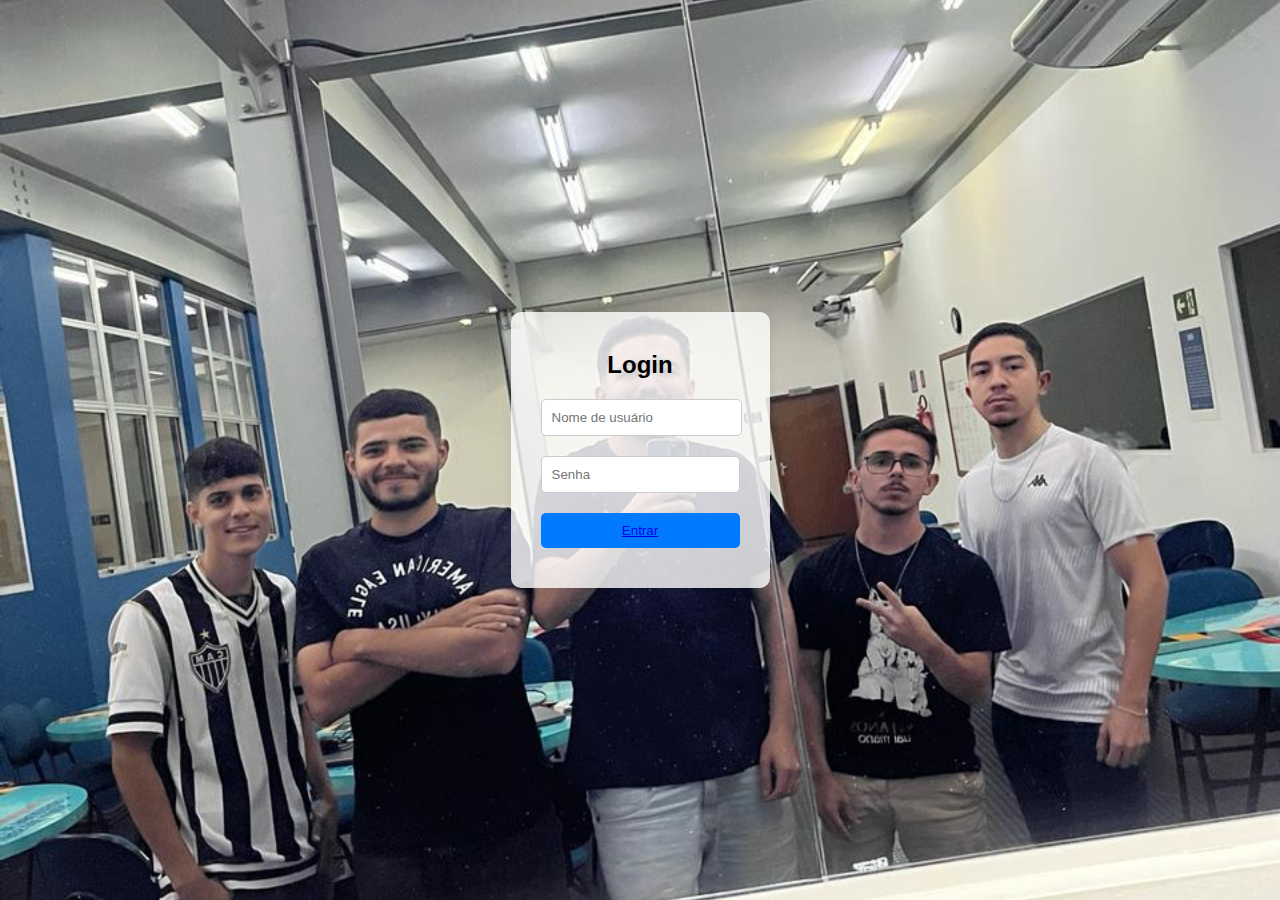
<file: index.html>
<!DOCTYPE html>
<html lang="en">
<head>
    <meta charset="UTF-8">
    <meta name="viewport" content="width=device-width, initial-scale=1.0">
    <title>Document</title>
    <link rel="stylesheet" href="style.css">
</head>
<body>
 
    <div class="login-container">
        <h2>Login</h2>
        <form>
            <input type="text" placeholder="Nome de usuário" required>
            <input type="password" placeholder="Senha" required>
            <button type="submit">
                <a href="./site.html">Entrar</a>
            </button>
           
        </form>
    </div>
</body>
</html>
</file>
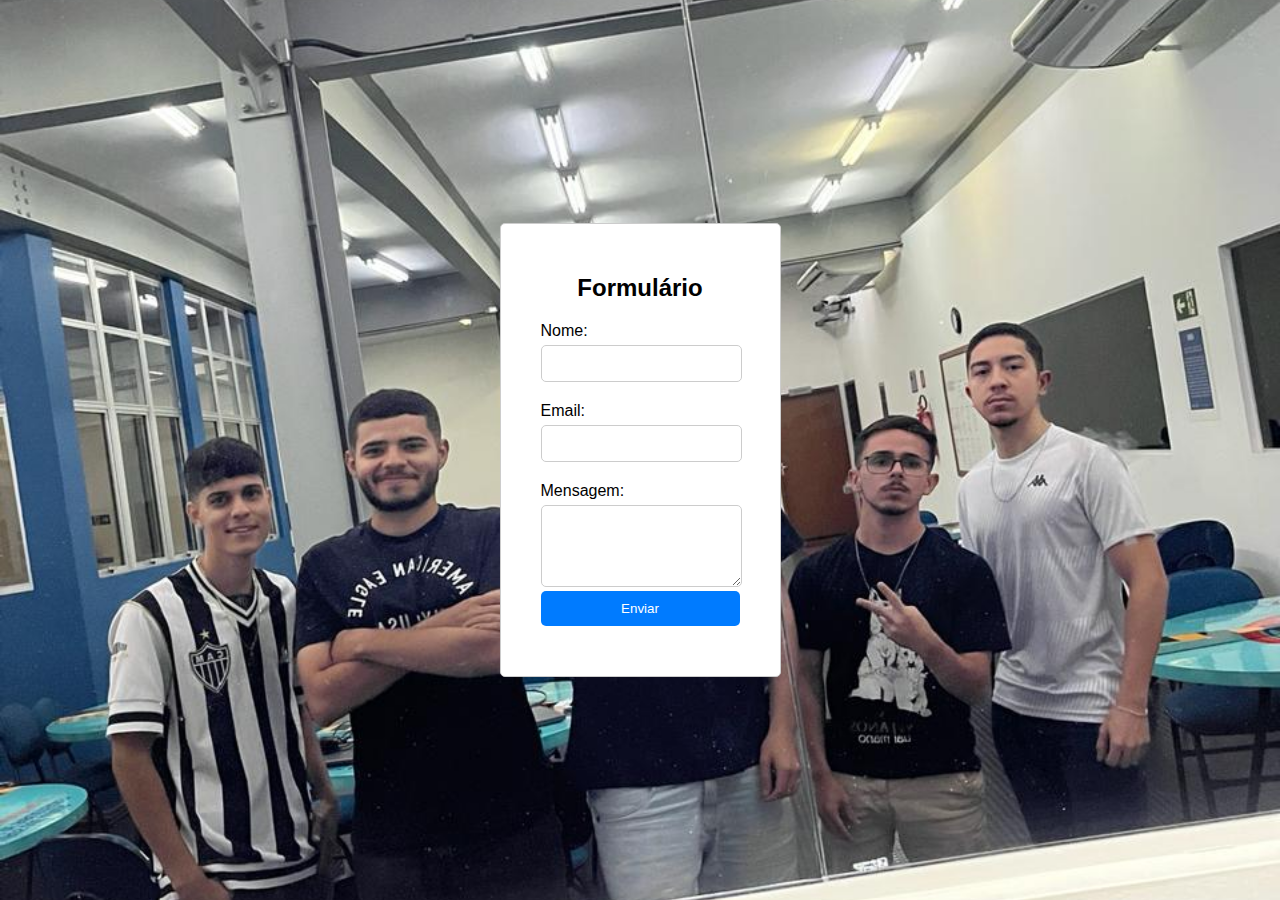
<file: formulario.html>
<!DOCTYPE html>
<html lang="pt-BR">
<head>
  <meta charset="UTF-8">
  <meta name="viewport" content="width=device-width, initial-scale=1.0">
  <title>Formulário</title>
  <link rel="stylesheet" href="./style.css">
</head>
<body>

<div class="container">
  <h2>Formulário</h2>
  <form>
    <div class="form-group">
      <label for="nome">Nome:</label>
      <input type="text" id="nome" name="nome" required>
    </div>
    <div class="form-group">
      <label for="email">Email:</label>
      <input type="email" id="email" name="email" required>
    </div>
    <div class="form-group">
      <label for="mensagem">Mensagem:</label>
      <textarea id="mensagem" name="mensagem" rows="4" required></textarea>
    </div>
    <button type="submit">Enviar</button>
  </form>
</div>

</body>
</html>
</file>
<file: style.css>
body {
    margin: 0;
    padding: 0;
    font-family: Arial, sans-serif;
    background-image: url('./WhatsApp\ Image\ 2024-03-13\ at\ 16.10.52.jpeg');
    background-size: cover;
    background-position: center;
    display: flex;
    justify-content: center;
    align-items: center;
    height: 100vh;
}


.login-container {
    background-color: rgba(255, 255, 255, 0.8);
    padding: 20px;
    border-radius: 10px;
    box-shadow: 0 0 10px rgba(0, 0, 0, 0.1);
    text-align: center;
}

h2 {
    margin-bottom: 0px;
}

form {
    display: flex;
    justify-content: center;
    flex-direction: column;
    width:100%;
    min-width: 90px;
    padding: 20px 10px;
    box-sizing: border-box;
}


input {
    padding: 10px;
    margin-bottom: 20px;
    border: 1px solid #ccc;
    border-radius: 5px;
}

button {
    padding: 10px 20px;
    background-color: #007bff;
    color: white;
    border: none;
    border-radius: 5px;
    cursor: pointer;
    transition: background-color 0.3s ease;
}

button:hover {
    background-color: #0056b3;
}



.site {
    display: flex;
    justify-content:center;
    align-items: flex-start;
}

 
  nav {
   display: flex;
   justify-content: center;
    width: 100%;
    background-color: #333;
  }
  
  nav ul {
    list-style-type: none;
    margin: 0;
    padding: 0;
    overflow: hidden;
  }
  
  nav ul li {
    float: left;
  }
  
  nav ul li a {
    display: block;
    color: white;
    text-align: center;
    padding: 14px 16px;
    text-decoration: none;
  }
  
  nav ul li a:hover {
    background-color: #111;
  }
  
  .dropdown {
    display: inline-block;
  }
  
  .dropdown-content {
    display: none;
    position: absolute;
    background-color: #f9f9f9;
    min-width: 160px;
    box-shadow: 0 8px 16px 0 rgba(0,0,0,0.2);
  }
  
  .dropdown-content a {
    color: black;
    padding: 12px 16px;
    display: block;
    text-align: left;
  }
  
  .dropdown-content a:hover {
    background-color: #ddd;
  }
  
  .dropdown:hover .dropdown-content {
    display: block;
  }
  

  
  .container {
    box-sizing: border-box;
    display: flex;
    justify-content: center;
    flex-direction: column;
    background-color: white;
    max-width: 500px;
    padding: 30px;
    border: 1px solid #ccc;
    border-radius: 5px;
  }
  
  h2 {
    text-align: center;
  }
  
  
  label {
    display: block;
    margin-bottom: 5px;
  }
  
  input[type="text"],
  input[type="email"],
  textarea {
    width: 90%;
    padding: 10px;
    border: 1px solid #ccc;
    border-radius: 5px;
  }
</file>
